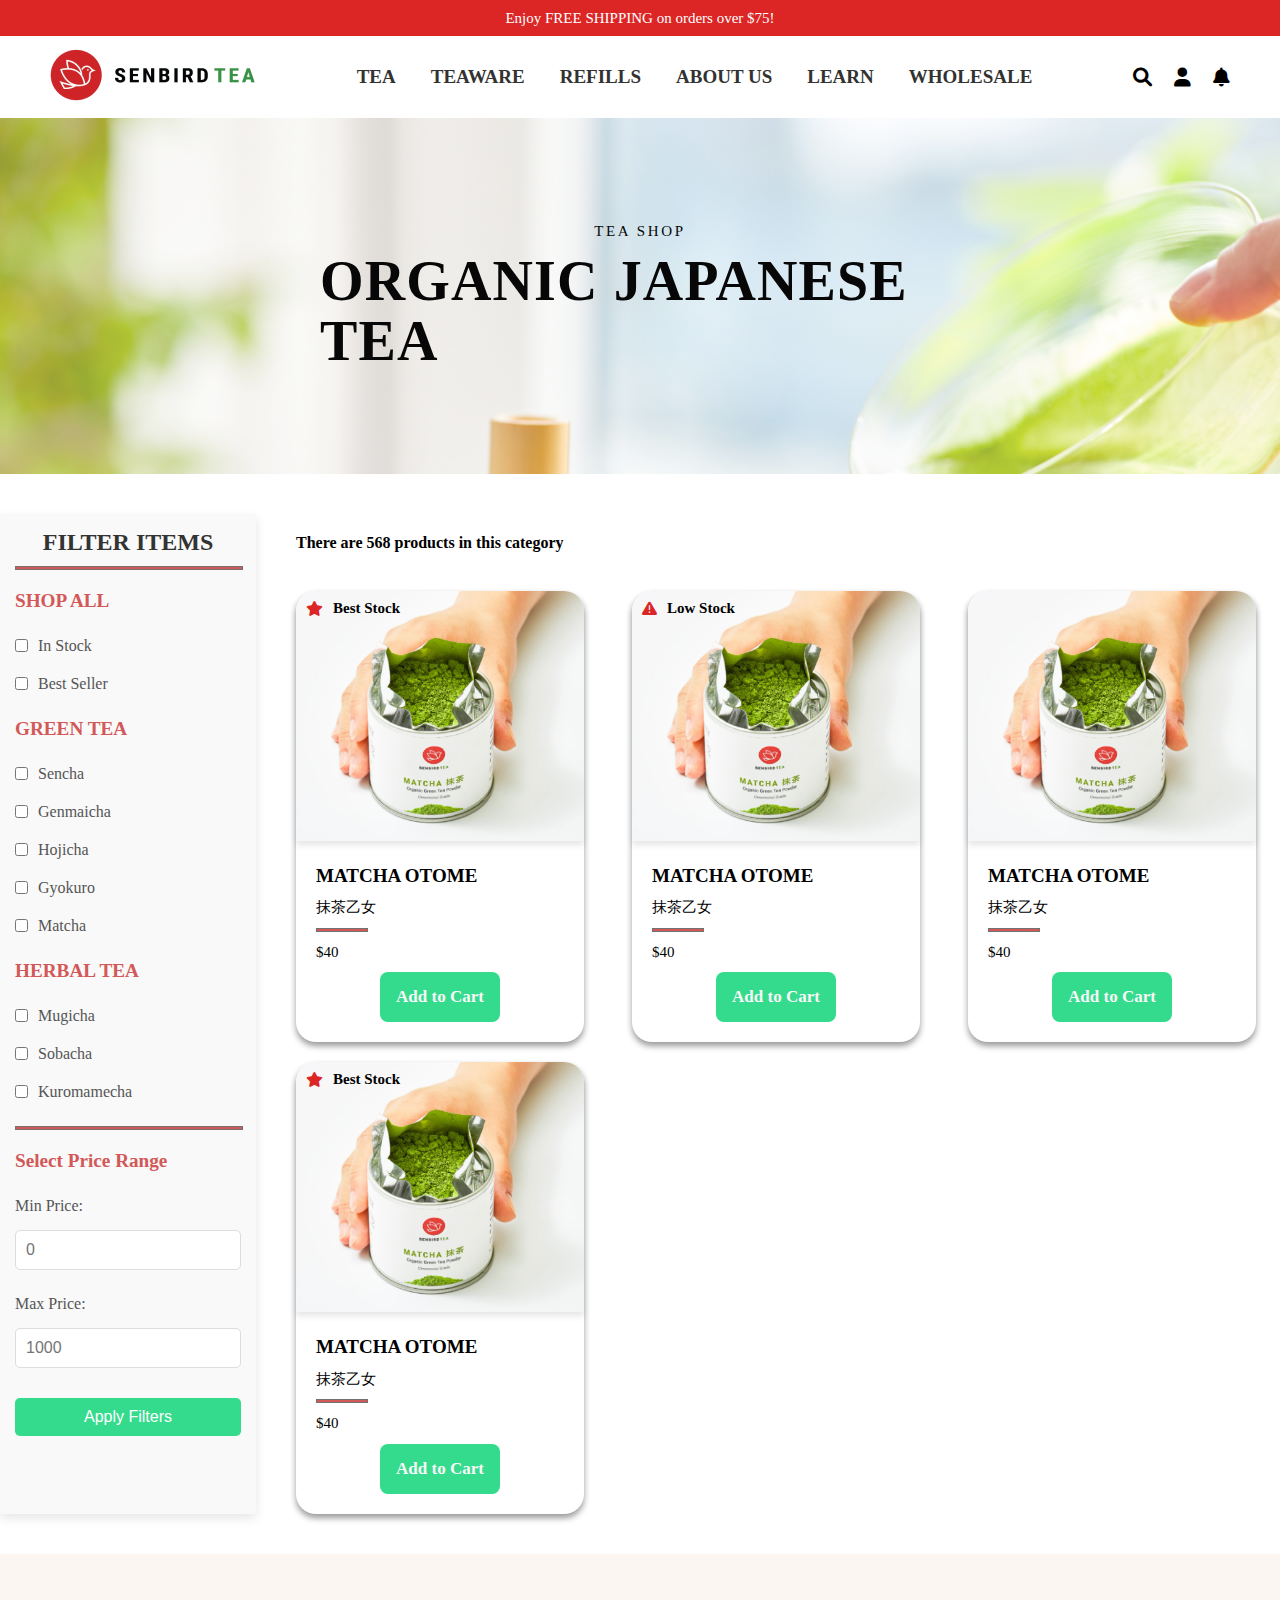
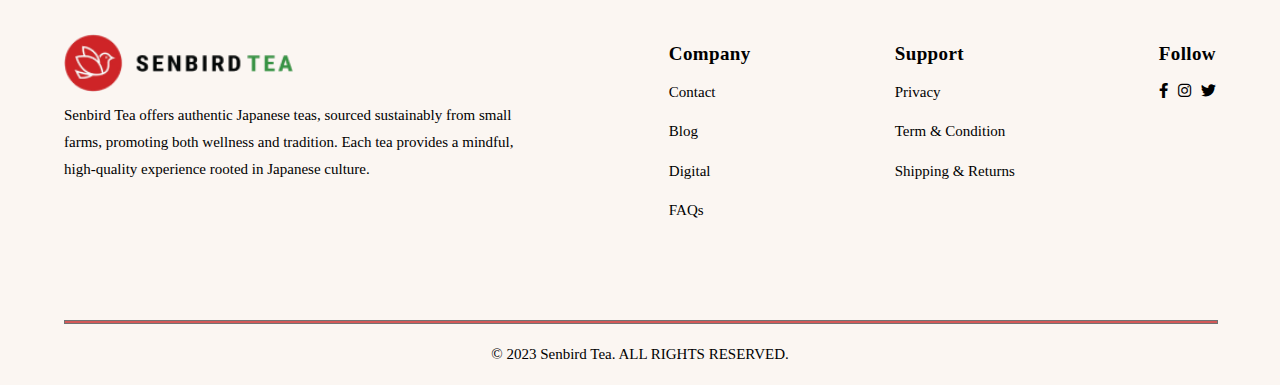
<file: User/Collection/index.html>
<!DOCTYPE html>
<html lang="en">
  <head>
    <meta charset="UTF-8" />
    <meta name="viewport" content="width=device-width, initial-scale=1.0" />
    <title>Collection</title>
    <link rel="stylesheet" href="../Collection/index.css" />
    <link rel="stylesheet" href="../Home Page/index.css" />
    <script src="../navbar_and_Footer/index.js"></script>
    <link
      rel="stylesheet"
      href="https://cdnjs.cloudflare.com/ajax/libs/font-awesome/6.0.0-beta3/css/all.min.css"
    />
  </head>
  <body>
    <div id="nav-and-div-placeholder"></div>
    <main>
      <div class="main">
        <div class="image-container">
          <img src="../../Assests/2nd page.png" alt="Tea Shop" />
          <p>TEA SHOP <span>ORGANIC JAPANESE TEA</span></p>
        </div>
        <div class="main_containner">
          <div class="sidebar">
            <!-- Filter Header -->
            <div class="filter-header">
              <h3>FILTER ITEMS</h3>
              <span class="line"></span>
            </div>

            <!-- Shop All Section -->
            <div class="filter-section">
              <h4>SHOP ALL</h4>
              <label>
                <input type="checkbox" name="inStock" value="yes" /> In Stock
              </label>
              <label>
                <input type="checkbox" name="bestSeller" value="yes" /> Best
                Seller
              </label>
            </div>

            <!-- Green Tea Section -->
            <div class="filter-section">
              <h4>GREEN TEA</h4>
              <label>
                <input type="checkbox" name="greenTea[]" value="Sencha" />
                Sencha
              </label>
              <label>
                <input type="checkbox" name="greenTea[]" value="Genmaicha" />
                Genmaicha
              </label>
              <label>
                <input type="checkbox" name="greenTea[]" value="Hojicha" />
                Hojicha
              </label>
              <label>
                <input type="checkbox" name="greenTea[]" value="Gyokuro" />
                Gyokuro
              </label>
              <label>
                <input type="checkbox" name="greenTea[]" value="Matcha" />
                Matcha
              </label>
            </div>

            <!-- Herbal Tea Section -->
            <div class="filter-section">
              <h4>HERBAL TEA</h4>
              <label>
                <input type="checkbox" name="herbalTea[]" value="Mugicha" />
                Mugicha
              </label>
              <label>
                <input type="checkbox" name="herbalTea[]" value="Sobacha" />
                Sobacha
              </label>
              <label>
                <input type="checkbox" name="herbalTea[]" value="Kuromamecha" />
                Kuromamecha
              </label>
              <span class="line"></span>
            </div>

            <!-- Price Range Section -->
            <div class="filter-section price-filter">
              <h4>Select Price Range</h4>
              <label for="minPrice">Min Price:</label>
              <input
                type="number"
                id="minPrice"
                name="minPrice"
                placeholder="0"
                step="1"
              />

              <label for="maxPrice">Max Price:</label>
              <input
                type="number"
                id="maxPrice"
                name="maxPrice"
                placeholder="1000"
                step="1"
              />
            </div>

            <!-- Submit Button -->
            <div class="filter-section">
              <button type="submit" class="filter-submit-button">
                Apply Filters
              </button>
            </div>
          </div>
          <div class="main-content main_content">
            <div class="paragraphs">
              <p>There are 568 products in this category</p>
            </div>
            <div class="card_style card_styles">
              <div class="card cards">
                <div class="card_inner">
                  <i class="fas fa-star"><p>Best Stock</p></i>
                  <img src="../../Assests/img_1.png" alt="" width="100px" />
                </div>
                <div class="card_content">
                  <p class="card_name">MATCHA OTOME</p>
                  <p class="card_detail">抹茶乙女</p>
                  <div class="underline"></div>
                  <p class="price">$40</p>
                  <div class="bttn">
                    <button class="cart">Add to Cart</button>
                  </div>
                </div>
              </div>
              <div class="card cards" >
                <div class="card_inner">
                  <i class="fas fa-exclamation-triangle"><p>Low Stock</p></i>
                  <img src="../../Assests/img_1.png" alt="" width="100px" />
                </div>
                <div class="card_content">
                  <p class="card_name">MATCHA OTOME</p>
                  <p class="card_detail">抹茶乙女</p>
                  <div class="underline"></div>
                  <p class="price">$40</p>
                  <div class="bttn">
                    <button class="cart">Add to Cart</button>
                  </div>
                </div>
              </div>
              <div class="card cards">
                <div class="card_inner">
                  <img src="../../Assests/img_1.png" alt="" width="100px" />
                </div>
                <div class="card_content">
                  <p class="card_name">MATCHA OTOME</p>
                  <p class="card_detail">抹茶乙女</p>
                  <div class="underline"></div>
                  <p class="price">$40</p>
                  <div class="bttn">
                    <button class="cart">Add to Cart</button>
                  </div>
                </div>
              </div>
              <div class="card cards">
                <div class="card_inner">
                  <i class="fas fa-star"><p>Best Stock</p></i>
                  <img src="../../Assests/img_1.png" alt="" width="100px" />
                </div>
                <div class="card_content">
                  <p class="card_name">MATCHA OTOME</p>
                  <p class="card_detail">抹茶乙女</p>
                  <div class="underline"></div>
                  <p class="price">$40</p>
                  <div class="bttn">
                    <button class="cart">Add to Cart</button>
                  </div>
                </div>
              </div>
            </div>
          </div>
        </div>
        <div id="footer-placeholder"></div>
      </div>
    </main>
  </body>
</html>
</file>
<file: User/Collection/index.css>
body{
    margin: 0%;
    padding: 0%;
}

.main{
    display: flex;
    flex-direction: column;
    gap: 40px;
}

.image-container {
    position: relative;
    width: 100%; /* Adjust this to your desired width */
    display: flex;
    justify-content: center;
    align-items: center;
}

.image-container img {
    width: 100%;
    height: auto; /* Maintain aspect ratio */
    display: block;
}

.image-container p {
    display: flex;
    flex-direction: column;
    gap: 10px;
    position: absolute;
    top: 50%;
    left: 50%;
    transform: translate(-50%, -50%);
    color: rgb(7, 7, 7); /* Adjust based on the image background */
    text-align: center;
    font-family: Noto Sans;
    font-size: 15px;
    font-weight: 400;
    line-height: 22.5px;
    letter-spacing: 0.175em;
    text-underline-position: from-font;
    text-decoration-skip-ink: none;
}

.image-container p span {
    display: block;
    font-family: Roboto Condensed;
    font-size: 56px;
    font-weight: 700;
    line-height: 59.64px;
    letter-spacing: 0.02em;
    text-align: left;
    text-underline-position: from-font;
    text-decoration-skip-ink: none;
}

/* General Sidebar Styling */
.main_containner{
    display: flex;
    gap: 40px;
}

.sidebar {
    width: 20%;
    background: #f9f9f9;
    padding: 15px;
    box-shadow: 0 4px 10px rgba(0, 0, 0, 0.1);
    box-sizing: border-box;
    display: flex;
    flex-direction: column;
    gap: 20px;
}

/* Filter Header */
.filter-header {
    text-align: center;
}

.filter-header h3 {
    font-size: 1.5rem;
    color: #333;
    margin: 0;
}

.line {
    display: block;
    height: 2px;
    background: #d35858;
    width: 100%;
    margin-top: 10px;
}

/* Filter Section Titles */
.filter-section h4 {
    font-size: 1.2rem;
    color: #d35858;
    margin-bottom: 10px;
}

/* Checkbox Labels */
.filter-section label {
    display: flex;
    align-items: center;
    gap: 10px;
    font-size: 1rem;
    color: #555;
    padding: 5px 0;
    cursor: pointer;
}

.filter-section input[type="checkbox"] {
    accent-color: #d35858;
    cursor: pointer;
}

/* Price Filter Inputs */
.price-filter input {
    width: 100%;
    padding: 10px;
    border: 1px solid #ddd;
    border-radius: 5px;
    font-size: 1rem;
    box-sizing: border-box;
    margin-bottom: 10px;
}

/* Submit Button */
.filter-submit-button {
    width: 100%;
    padding: 10px;
    background: #34db8d;
    color: white;
    border: none;
    border-radius: 5px;
    font-size: 1rem;
    cursor: pointer;
    transition: background 0.3s ease;
    text-align: center;
}

.filter-submit-button:hover {
    background: #b34646;
}

/* Section Gaps and Alignment */
.filter-section {
    display: flex;
    flex-direction: column;
    gap: 10px;
}

.main-content{
    width: 80%;
    display: flex;
    flex-direction: column;
    gap: 40px;
}

.paragraphs{
    margin-top: 20px;
    font-family: Roboto;
    font-size: 16px;
    font-weight: 700;
    line-height: 16.99px;
    text-underline-position: from-font;
    text-decoration-skip-ink: none;
}


.main_content{
    max-width: 75%;
}


.card_styles{
    flex-wrap: wrap;
}

.cards{
    width: calc(33.33% - 20px);
}
</file>
<file: User/Home Page/index.css>
*{
    margin: 0%;
    padding: 0%;
}

.nav_1{
    display: flex;
    align-items: center;
    justify-content: center;
    background-color: #DC2626;
    height: 36px;
}

.nav_1 p{
    margin: 0%;   
    font-family: 'Noto sons';
    font-weight: 400;
    font-size: 15px;
    line-height: 20.43px;
    letter-spacing: -1%;
    color: #FFFFFF;
}

.nav_bar{
    max-width: 100%;
    height: 82px;
    display: flex;
    align-items: center;
    justify-content: space-around;
    
}

.logo{
    padding: 0%;
    margin: 0%;
    max-width: 20.12%;
}

.detials{
    list-style: none;
    display: flex;
    align-items: center;
    justify-content: center;
    gap: 35px;
    margin: 0%;
    padding: 0%;
    
}

.detials li a{
    text-decoration: none;
    font-family: 'Roboto Condensed';
    font-weight: 700;
    font-size: 19px;
    line-height: 22.27px;
    letter-spacing: 2%;
    color:#323230;
    margin: 0%;
    padding: 0%;
   
}

.detials a:hover {
    color: #449747;
    text-decoration: 2px underline #449747 ;
}

.icons{
    display: flex;
    align-items: center;
    justify-content: center;
    gap: 22px;
    list-style: none;
    margin: 0%;
    padding: 0%;
}

.icons li i{
    font-size: 19px;
    font-weight: 700;
}

.Body{
    display: flex;
    flex-direction: column;
    gap: 100px;
}

.detials_slider_1{
    font-family: 'Noto Sans';
    font-weight: 400;
    font-size: 15px;
    line-height: 22.5px;
    letter-spacing: 17.5%;
    color: #FFFFFF;
}

.detials_slider_2{
    font-family: 'Roboto Condensed';
    font-weight: 700;
    font-size: 56px;
    line-height: 59.64px;
    letter-spacing: 2%;
    color:#FFFFFF;
}

.detials_slider_3{
    background-color: #34db8d;
    border: 3px #000000 ;
    width: 143px;
    height: 50px;  
    color: #FFFFFF; 
    font-family: 'Roboto Condensed';
    font-weight: 700;
    font-size: 17px;
    line-height: 24px;
    letter-spacing: 4%;
    border-radius: 8px;
}

.main_card {
    display: flex;
    flex-direction: column;
    justify-content: center;
    gap: 40px;
    width: 90%;
    margin: 0 auto;
    overflow: auto;
  }
  
  .card_style {
    display: flex;
    justify-content: space-between; /* Space out cards more evenly */
    align-items: center;
    gap: 20px;
    width: 100%; /* Ensure it uses the full width */
  }
  
  .Heading {
    display: flex;
    justify-content: center;
  }
  
  .best_seller {
    font-weight: 700;
    font-family: 'Roboto Condensed';
    font-size: 40px;
    line-height: 42.6px;
    letter-spacing: 2%;
    margin: 0%;
    padding: 0%;
  }
  
  .card {
    width: 30%; /* Adjust to ensure the cards take up equal space */
    background-color: #fff;
    border-radius: 20px;
    box-shadow: 0 4px 6px rgba(0, 0, 0, 0.4);
    transition: transform 0.3s ease, box-shadow 0.3s ease;
  }
  
  .card:hover {
    transform: translateY(-10px);
    box-shadow: 0 8px 15px rgba(0, 0, 0, 0.5);
  }
  
  .card_inner img {
    width: 100%;
    height: 250px;
    box-shadow: 0 4px 6px rgba(0, 0, 0, 0.1);
    object-fit: cover;
    border-top-left-radius: 20px;
    border-top-right-radius: 20px;
  }
  
  .card_inner {
    position: relative;
    /* display: inline-block; */
  }
  
  .card_inner i {
    display: flex;
    gap: 10px;
    justify-content: center;
    position: absolute;
    padding: 10px;
    font-weight: 700;
    color: #DC2626;
    font-size: 15px;
  }
  
  .card_inner p {
    color: #000000;
    font-family: 'Roboto Condensed';
    font-size: 15px;
    font-weight: 700;
    margin: 0%;
  }
  
  .card_content {
    display: flex;
    flex-direction: column;
    gap: 10px;
    padding: 20px;
  }
  
  .card_name {
    margin: 0%;
    padding: 0%;
    font-family: 'Roboto Condensed';
    font-weight: 700;
    font-size: 19px;
    line-height: 22.7px;
    letter-spacing: 2%;
  }
  
  .card_detail {
    margin: 0%;
    padding: 0%;
    font-family: 'Noto Sans';
    font-weight: 300;
    font-size: 15px;
    line-height: 20.43px;
    letter-spacing: 2%;
  }
  
  .underline {
    width: 50px;
    height: 2px;
    display: block;
    height: 2px;
    background: #d35858;
    border: 1px solid #727272
  }
  
  .price {
    margin: 0%;
    padding: 0%;
    font-family: 'Noto Sans';
    font-weight: 400;
    font-size: 15px;
    line-height: 20.43px;
    letter-spacing: 2%;
  }
  
  .bttn {
    display: flex;
    justify-content: center;
    align-items: center;
  }
  
  .cart {
    width: 120px;
    height: 50px;
    border-radius: 8px;
    background-color: #34db8d;
    color: #F7F7F7;
    border: none;
    font-family: 'Roboto Condensed';
    font-weight: 700;
    font-size: 17px;
    line-height: 24px;
  }

.box{
    overflow: hidden;
    display: flex;
    flex-wrap: wrap;
    max-width: 100%;
    margin: 0%;
    padding: 0%;
    max-height: 1300px;
}

.box_1{
    max-width: 50%;
}

.box_1 img{
    max-width: 100%;
    object-fit: cover;
}

.box_2{
    max-width: 50%;
    display: flex;
    flex-direction: column;
    justify-content: center;
    gap: 40px;
}

.b_details{
    max-width: 70%;
    width: 100%;
    margin: 0% auto;
    display: flex;
    flex-direction: column;
    gap: 10px;
}

.box_p{
    display: flex;
    flex-direction: column;
    font-weight: 700;
    font-family: 'Roboto Condensed';
    font-size: 40px;
    line-height: 48px;
    letter-spacing: 2%;
    margin: 0%;
    padding: 0%;
}

.box_pa{
    font-weight: 400;
    font-family: 'Noto Sans';
    font-size: 15px;
    line-height: 25.23px;
    margin: 0%;
    padding: 0%;
}

.box_icons{
    display: flex;
    gap: 20px;
    max-width: 70%;
    width: 100%;
    margin: 0% auto;
}

.circle{
    border: 2.5px dashed black;
    border-radius: 50%;
    width: 80px;
    height: 80px;
    display: flex;
    justify-content: center;
    align-items: center;
}

.circle img{
    width: 28px;
    height: 28px;
    object-fit: cover;
}

.icons_details{
    max-width: 70%;
    width: 100%;
    margin: 0% auto;
    font-weight: 700;
    font-family: 'Roboto';
    font-size: 18px;
    line-height: 21.09px;
}

.box_3{
    max-width: 50%;
    display: flex;
    flex-direction: column;
    justify-content: center;
    gap: 40px;
}

.p_details{
    max-width: 70%;
    width: 100%;
    margin: 0% auto;
    max-height: fit-content;
    display: flex;
    flex-direction: column;
    gap: 30px;
    justify-content: center;
}

.p_1{
    font-family: 'Roboto Condensed';
    font-size: 30px;
    font-weight: 1000;
    line-height: 30.47px;
    letter-spacing: 0.02em;
    text-align: left;
    color: #6d6d6b;
    margin: 0%;
    padding: 0%;
}

.p_2{
    font-family: 'Roboto Condensed';
    font-size: 30px;
    font-weight: 1000;
    line-height: 30.47px;
    letter-spacing: 0.02em;
    color: #535353;
    opacity: 0.5;
    margin: 0%;
    padding: 0%;
}

.paragraph{
    font-family: 'Noto Sans';
    font-size: 15px;
    font-weight: 400;
    line-height: 25.23px;
}

.box_4{
    max-width: 50%;
}

.box_4 img{
    max-width: 100%;
    object-fit: cover;
}

.Subscribe{
    display: flex;
    flex-direction: column;
    gap: 40px;
    max-width: 90%;
    width: 100%;
    margin: 0% auto;
    align-items: center;
    justify-content: center;
}

.Save{
    display: flex;
    flex-direction: column;
    gap: 6px;
}

.Refillable{
    font-family: 'Noto Sans';
    font-size: 15px;
    font-weight: 400;
    line-height: 25.23px;
    margin: 0%;
    padding: 0%;
    text-align: center;
}

.Subscribe_and_Save{
    font-family: 'Roboto Condensed';
    font-size: 40px;
    font-weight: 700;
    line-height: 48px;
    letter-spacing: 0.02em;
    text-align: left;
    margin: 0%;
    padding: 0%;
}

.card_main{
    display: flex;
    max-width: 100%;
    margin: 0% auto;
    gap: 20px;
    /* flex-wrap: nowrap; */
}

.main_card_1{
    width: 33.3%;
    display: flex;
    flex-direction: column;
    gap: 20px;
    border-radius: 20px;
    box-shadow: 0 4px 6px rgba(0, 0, 0, 0.4);
    transition: transform 0.3s ease, box-shadow 0.3s ease;
}

.main_card_1 img{
    max-width:100%;
    height: 308px; 
    border-top-left-radius: 20px;
    border-top-right-radius: 20px;
}

.card_main_p{
    display: flex;
    flex-direction: column;
    gap: 10px;
    padding: 0px 20px 20px 20px;
}

.card_main_p1{
    display: flex;
    gap: 10px;
    font-family: 'Roboto Condensed';
    font-size: 26px;
    font-weight: 700;
    line-height: 30.47px;
    letter-spacing: 0.02em;
    justify-content: space-between;
    margin: 0%;
    padding: 0%;
}

.card_main_p2{
    max-width: 90%;
    margin: 0%;
    padding: 0%;
    font-family: 'Noto Sans';
    font-size: 15px;
    font-weight: 400;
    line-height: 23.73px;
}

.categories{
    display: flex;
    justify-content: space-around;
    align-items: center;
    background-color:#F7F7F7;;
    max-width: 100%;
    height: 150px;
}

.categories p{
    font-family: 'Roboto Condensed';
    font-size: 32px;
    font-weight: 700;
    line-height: 37.5px;
    letter-spacing: 0.02em;
    margin: 0%;
    padding: 0%;
}

.Types{
    display: flex;
    flex-direction: column;
    gap: 20px;
    max-width: 90%;
    margin: 0% auto;
    justify-content: center;
    align-items: center;
}

.tea_type{
    font-family: 'Roboto Condensed';
    font-size: 40px;
    font-weight: 700;
    line-height: 48px;
    letter-spacing: 0.02em;
}

.tea_main{
    display: flex;
    flex-wrap: wrap;
    gap: 20px;
    max-width: 100%;
}

.tea_card{
    max-width: 23.33%;
    border-top-left-radius: 50%;
    border-top-right-radius: 50%;
    display: flex;
    flex-direction: column;
    gap: 20px;
    box-shadow: 0 4px 6px rgba(0, 0, 0, 0.4);
    transition: transform 0.3s ease, box-shadow 0.3s ease;
}

.tea_card img{
    max-width: fit-content;
    border-top-left-radius: 50%;
    border-top-right-radius: 50%;
    box-shadow: 0 4px 6px rgba(0, 0, 0, 0.1);
}

.tea_card_details{
    display: flex;
    flex-direction: column;
    align-items: center;
    gap: 20px;
    padding: 0px 20px 20px 20px;
}

.tea_card_p{
    font-family: 'Roboto Condensed';
    font-size: 19px;
    font-weight: 700;
    line-height: 22.27px;
    letter-spacing: 0.02em;
    margin: 0%;
    padding: 0%;
}

.tea_card_p1{
    margin: 0%;
    padding: 0%;
    font-family: 'Noto Sans';
    font-size: 15px;
    font-weight: 400;
    line-height: 23.73px;
}

.Our_Story{
    display: flex;
    max-width: 100%;
}

.Story_1{
    max-width: 50%;
}
.Story_1 img{
    max-width: 100%;
}

.Story_2{
    max-width: 50%;
    display: flex;
    background-color: #F7F7F7;

}

.Story_3{
    max-width: 80%;
    margin: 0% auto;
    display: flex;
    gap: 20px;
    flex-direction: column;
    justify-content: center;
    align-items: center;
}

.Story_3 img{
    max-width: 130px;
}

.Story_3 p{
    font-family: 'Roboto Condensed';
    font-size: 32px;
    font-weight: 700;
    line-height: 42.72px;
    letter-spacing: 0.02em;
    text-align: center;
}

.feedback-section {
    text-align: center;
    display: flex;
    flex-direction: column;
    gap: 20px;
    font-family: 'Noto Sans';
}

#feedback_text{
    font-family: 'Roboto Condensed';
    font-size: 40px;
    font-weight: 700;
    line-height: 48px;
    letter-spacing: 0.02em;
}

.feedback-card {
    background: #F7F7F7;
    padding: 30px;
    border-radius: 10px;
    box-shadow: 0px 5px 20px rgba(0, 0, 0, 0.1);
    max-width: 600px;
    margin: auto;
  }

  .feedback-card img {
    width: 100px;
    height: 100px;
    border-radius: 50%;
    margin-bottom: 15px;
  }

  .feedback-card h5 {
    margin-bottom: 5px;
    font-weight: 700;
  }

  .feedback-card p {
    color: #000000;
  }

  .stars {
    color: orange;
  }

.carousel-control-prev-icon,
.carousel-control-next-icon {
    background-color: #000;
    border-radius: 50%;
}

footer{
    display: flex;
    flex-direction: column;
    gap: 80px;
    max-width: 100%;
    background-color: #FBF6F2;  
}

.footer_sectiom{
    display: flex;
    flex-wrap: nowrap;
    max-width: 90%;
    justify-content: space-between;
    margin: 0% auto;
}

.footer_logo{
    display: flex;
    flex-direction: column;
    gap: 10px;
    max-width: 40%;
}

.footer_logo img{
    max-width: 50%;
}

.footer_logo_p{
    font-family: 'Noto Sans';
    font-size: 15px;
    font-weight: 400;
    line-height: 26.85px;
    margin: 0%;
    padding: 0%;
}

.footer_details ul{
    display: flex;
    flex-direction: column;
    list-style: none;
    justify-content: center;
    align-items: flex-start;
    margin: 0%;
    padding: 0%;
}

.element{
    font-family: 'Noto Sans';
    font-size: 15px;
    font-weight: 400;
    line-height: 39.3px;
    margin: 0%;
    padding: 0%;
}

.first_element{
    font-family: 'Roboto Condensed';
    font-size: 19px;
    font-weight: 700;
    line-height: 39.3px;
    letter-spacing: 0.02em;
    margin: 0%;
    padding: 0%;
}

.footer_details_1{
    display: flex;
    flex-direction: column;
    gap: 10px;
}

.footer_icons{
    display: flex;
    gap: 10px;
}

.footer_icons a{
    font-size: 15px;
    font-weight: 700;
    color: #000;
}

.footer_end{
    display: flex;
    flex-direction: column;
    gap: 20px;
    max-width: 90%;
    width: 100%;    
    margin: 0% auto;
}

.line{
    border: 1px solid #727272
}

.footer_end p{
    font-family: Noto Sans;
    font-size: 15px;
    font-weight: 400;
    line-height: 20.43px;
    text-align: center;
    padding-bottom: 20px;
}
</file>
